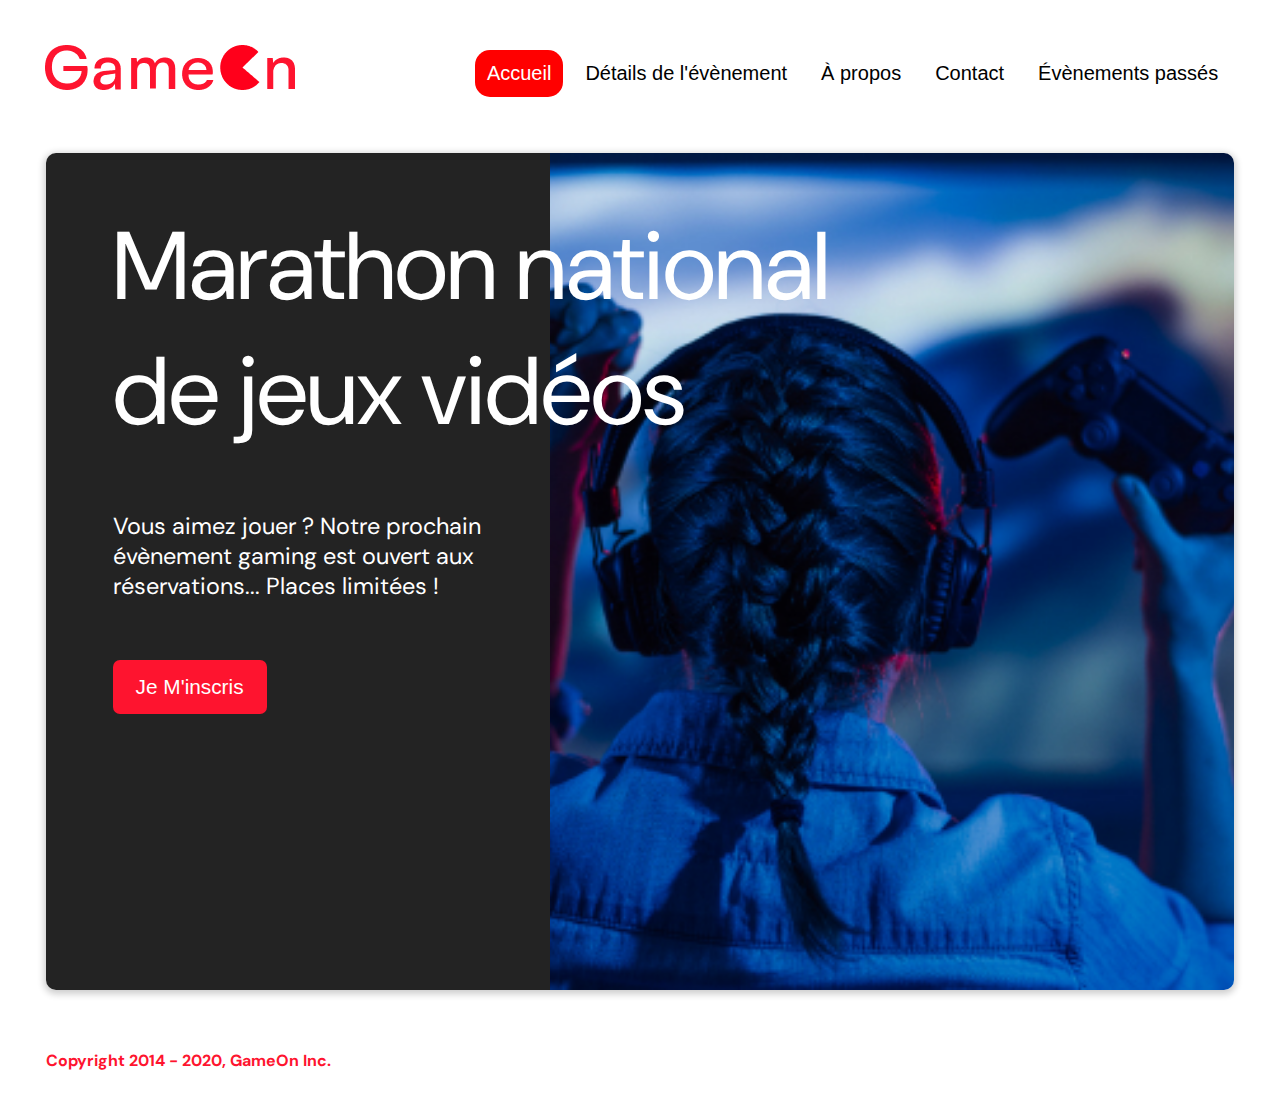
<file: index.html>
<!DOCTYPE html>
<html lang="en">
  <head>
    <meta charset="utf-8" />
    <title>Reservation</title>
    <meta name="viewport" content="width=device-width,initial-scale=1" />
    <link rel="stylesheet" href="modal.css" />
    <link rel="stylesheet" href="https://cdnjs.cloudflare.com/ajax/libs/font-awesome/4.7.0/css/font-awesome.min.css">
    <link
      href="https://fonts.googleapis.com/css?family=DM+Sans"
      rel="stylesheet"
    />
  </head>
  <body>
    <div class="wrapper">
    <header class="topnav" id="myTopnav">
      <div class="header-logo">
        <img alt="logo" src="Logo.png" width="auto" height="auto" />
      </div>
      <nav class="main-navbar">
        <a href="#" class="active"><span>Accueil</span></a>
        <a href="#"><span>Détails de l'évènement</span></a>
        <a href="#"><span>À propos</span></a>
        <a href="#"><span>Contact</span></a>
        <a href="#"><span>Évènements passés</span></a>
        <a href="javascript:void(0);" class="icon" onclick="editNav()"><i class="fa fa-bars"></i></a>
      </nav>
    </header>
    <main>
      <div class="hero-section">
        <div class="hero-content">
          <h1 class="hero-headline">Marathon national<br>de jeux vidéos</h1>
          <p class="hero-text">
            Vous aimez jouer ? Notre prochain évènement gaming est ouvert aux réservations... Places limitées !</p>
          <button class="btn-signup-desktop modal-btn">je m'inscris</button>
        </div>
        <div class="hero-img">
          <img src="./bg_img.jpg" alt="img" />
        </div>
        <button class="btn-signup modal-btn">je m'inscris</button>

      </div>

      <div class="bground">
        <div class="content">
          <span class="close"></span>
          <div class="modal-body">
            
            <form class="reservation-form" action="index.html" method="get">
              <div class="formData">
                <label for="first">Prénom</label><br>
                <input class="text-control" type="text" name="first" id="first" minlength="2"/><br>
                <div class="first-name-error-message hidden">Veuillez entrer 2 caractères ou plus pour le champ du prénom.</div>
                </div>
              
              <div class="formData">
                <label for="last">Nom</label><br>
                <input class="text-control" type="text" name="last" id="last" minlength="2"/><br>
                <div class="last-name-error-message hidden">Veuillez entrer 2 caractères ou plus pour le champ du nom.</div>
              </div>
              
              <div class="formData">
                <label for="email">E-mail</label><br>
                <input class="text-control"  name="email" id="email"/><br>
                <div class="email-error-message hidden">Veuillez saisir une adresse email valide</div>
              </div>    
                  
              <div class="formData">
                <label for="birthdate">Date de naissance</label><br>
                <input class="text-control" type="date" name="birthdate" id="birthdate"/><br>
                <div class="error-message-birthdate hidden">Veuillez entrer votre date de naissance</div>
              </div>
              
              <div class="formData">
                <label for="quantity">À combien de tournois GameOn avez-vous déjà participé ?</label><br>
                <input type="number" class="text-control" name="quantity" id="quantity">
                <div class="number-error-message hidden">Veuillez entrer un nombre</div>
              </div>
              
              <p class="text-label">Quelles villes ?</p>
              
              <div class="formData citiesLocation">
                <input class="checkbox-input" type="radio" name="location" value="New York" id="location1"/>
                <label class="checkbox-label" for="location1"><span class="checkbox-icon"></span>New York</label>

                <input class="checkbox-input" type="radio" name="location" value="San Francisco" id="location2"/>
                <label class="checkbox-label" for="location2"><span class="checkbox-icon"></span>San Francisco</label>

                <input class="checkbox-input" type="radio" name="location" value="Seattle" id="location3"/>
                <label class="checkbox-label" for="location3"><span class="checkbox-icon"></span>Seattle</label>

                <input class="checkbox-input" type="radio" name="location" value="Chicago" id="location4"/>
                <label class="checkbox-label" for="location4"><span class="checkbox-icon"></span>Chicago</label>

                <input class="checkbox-input" type="radio" name="location" value="Boston" id="location5"/>
                <label class="checkbox-label" for="location5"><span class="checkbox-icon"></span>Boston</label>

                <input class="checkbox-input" type="radio" name="location" value="Portland" id="location6"/>
                <label class="checkbox-label" for="location6"><span class="checkbox-icon"></span>Portland</label>
                <div class="citiesLocation-error-message hidden">Veuillez sélectionner une ville</div>
              </div>


              <div class="formData">
                <input class="checkbox-input" type="checkbox" name="conditions" id="checkbox1"/>
                <label class="checkbox2-label" for="checkbox1" >
                <span class="checkbox-icon"></span>J'ai lu et accepté les conditions d'utilisation.</label><br>
                <div class="error-message-conditions hidden">Veuillez accepter les conditions d'utilisation</div>
                
                <input class="checkbox-input" type="checkbox" name="event" id="checkbox2" />
                <label class="checkbox2-label" for="checkbox2">
                <span class="checkbox-icon"></span>Je Je souhaite être prévenu des prochains évènements.</label><br>
              </div>
              
              <input class="btn-submit"  type="submit" value="C'est parti"/>
              
            </form>
            <div class="success-message">
              <div class= "message-validation">
                <p>Merci !</p>
                <p>Votre formulaire a bien été envoyé</p>
              </div>
              <button class="btn-close">Fermer</button>
            </div>
          </div>
        </div>
      </div>
      
     
      
    </main>
    <footer>
      <p class="copyrights">
        Copyright 2014 - 2020, GameOn Inc.
      </p>
    </footer>
    <script src="modal.js"></script>
  </div>
  </body>
</html>
</file>
<file: modal.css>
:root {
  --font-default: "DM Sans", Arial, Helvetica, sans-serif;
  --font-slab: var(--font-default);
  --modal-duration: 0.8s;
}
* {
  box-sizing: border-box;
  margin: 0;
  padding: 0;
}
/* Landing Page */

body {
  margin: 0;
  display: flex;
  flex-direction: column;
  font-family: var(--font-default);
  font-size: 18px;
  max-width: 1300px;
  margin: 0 auto;
}

p {
  margin-bottom: 0;
  padding: 0.5vw;
}

img {
  padding-right: 1rem;
}

.hidden {
  display: none;
}

.topnav {
  overflow: hidden;
  margin: 3.5%;
}
.header-logo {
    float: left;
}

.main-navbar {
    display: flex;
    justify-content: flex-end;
    flex-wrap: wrap;
}

.topnav a {
  float: left;
  display: block;
  color: #000000;
  text-align: center;
  padding: 12px 12px;
  margin: 5px;
  text-decoration: none;
  font-size: 20px;
  font-family: Roboto, sans-serif;
}

.topnav a.icon {
  display: none;
}

.topnav a:hover {
  background-color: #ff0000;
  color: #ffffff;
  border-radius: 15px;
}

.topnav a.active {
  background-color: #ff0000;
  color: #ffffff;
  border-radius: 15px;
}


@media screen and (max-width: 768px) {
  .main-navbar {
    flex-direction: column;
    flex-wrap: nowrap;
  }
  .topnav a {display: none;}
  .topnav a.icon {
    display: flex;
    align-self: flex-end;
    display: block;
    color: #fe142f;
  }
  .topnav.responsive {position: relative;}
  .topnav.responsive .icon {
    position: absolute;
    right: 0;
    top: 0;
  } 
  .topnav.responsive a {
    float: none;
    display: block;
    text-align: left;
  }
  .header-logo img {
    width: 30vw;
    margin-top: 15px;
    margin-left: 20px;
  }
  .btn-signup-desktop {
    display: none;
    outline: none;
    text-transform: capitalize;
    font-size: 1.3rem;
    padding: 15px 23px;
    margin: 0;
    margin-top: 59px;
  }
}

 @media screen and (max-width: 540px) {
  .topnav a {display: none;}
  .topnav a.icon {
    margin-top: 0px;
    color: #fe142f;
  }
  .hero-headline {
    font-size: 2.5rem;
  } 
}

main {
  font-size: 130%;
  font-weight: bolder;
  color: black;
  padding-top: 0.5vw;
  padding-left: 2vw;
  padding-right: 2vw;
  margin: 1px 20px 15px;
  border-radius: 2rem;
  text-align: justify;
}

.modal-body
.modal-btn {
  font-size: 145%;
  background: #fe142f;
  display: flex;
  margin: auto;
  padding: 2em;
  color: #fff;
  padding: 0.75rem 2.5rem;
  border-radius: 1rem;
  cursor: pointer;
}

.modal-btn:hover {
  background: #3876ac;
}

.footer {
  margin: 20px;
  padding: 10px;
  font-family: var(--font-slab);
}

/* Modal form */

.button {
  background: #fe142f;
  margin-top: 0.5em;
  padding: 1em;
  color: #fff;
  border-radius: 15px;
  cursor: pointer;
  font-size: 16px;
}

.button:hover {
  background: #3876ac;
}

.smFont {
  font-size: 16px;
}

.bground {
  display: none;
  position: fixed;
  z-index: 1;
  left: 0;
  top: 0;
  height: 100%;
  width: 100%;
  overflow: auto;
  background-color: rgba(26, 39, 156, 0.4);
}

.content {
  margin: 5% auto;
  width: 100%;
  max-width: 500px;
  animation-name: modalopen;
  animation-duration: var(--modal-duration);
  background: #232323;
  border-radius: 10px;
  overflow: hidden;
  position: relative;
  color: #fff;
  padding-top: 10px;
}

.reservation-form {
 display: block;
}

.success-message {
  display: flex;
  flex-direction: column;
  justify-content: center;
  height: 70vh;
}

.message-validation {
  font-size: 2rem;
  padding-top: 3rem;
  text-align: center;
  width: 75%;
  margin: auto;
}

.modal-body {
  padding: 15px 8%;
  margin: 15px auto;
}

label {
  font-family: var(--font-default);
  font-size: 17px;
  font-weight: normal;
  display: inline-block;
  margin-bottom: 11px;
}
input {
  padding: 8px;
  border: 0.8px solid #ccc;
  outline: none;
}
.text-control {
  margin: 0;
  padding: 8px;
  width: 100%;
  border-radius: 8px;
  font-size: 20px;
  height: 48px;
}

#birthdate {
  margin-bottom: 13px;
}

/* Form error message */
.formData[data-error]::after {
  content: attr(data-error);
  font-size: 0.4em;
  color: #e54858;
  display: block;
  margin-top: 7px;
  margin-bottom: 7px;
  text-align: right;
  line-height: 0.3;
  opacity: 0;
  transition: 0.3s;
}

/* .formData[data-error-visible="true"]::after {
  opacity: 1;
}
.formData[data-error-visible="true"] .text-control {
  border: 2px solid #e54858;
} */

.first-name-error-message, .last-name-error-message, .number-error-message,
.email-error-message, .error-message-birthdate, .citiesLocation-error-message, .error-message-conditions {
  font-size: 0.4em;
  color: #e54858;
  margin-top: 7px;
  margin-bottom: 7px;
  text-align: right;
  transition: 0.3s;
}
/* 
input[data-error]::after {
    content: attr(data-error);
    font-size: 0.4em;
    color: red;
} */

.checkbox-label,
.checkbox2-label {
  position: relative;
  margin-left: 36px;
  font-size: 12px;
  font-weight: normal;
}
.checkbox-label .checkbox-icon,
.checkbox2-label .checkbox-icon {
  display: block;
  width: 20px;
  height: 20px;
  border: 2px solid #279e7a;
  border-radius: 50%;
  text-indent: 29px;
  white-space: nowrap;
  position: absolute;
  left: -30px;
  top: -1px;
  transition: 0.3s;
}
.checkbox-label .checkbox-icon::after,
.checkbox2-label .checkbox-icon::after {
  content: "";
  width: 13px;
  height: 13px;
  background-color: #279e7a;
  border-radius: 50%;
  text-indent: 29px;
  white-space: nowrap;
  position: absolute;
  left: 50%;
  top: 50%;
  transform: translate(-50%, -50%);
  transition: 0.3s;
  opacity: 0;
}
.checkbox-input {
  display: none;
}
.checkbox-input:checked + .checkbox-label .checkbox-icon::after,
.checkbox-input:checked + .checkbox2-label .checkbox-icon::after {
  opacity: 1;
}
.checkbox-input:checked + .checkbox2-label .checkbox-icon {
  background: #279e7a;
}
.checkbox2-label .checkbox-icon {
  border-radius: 4px;
  border: 0;
  background: #c4c4c4;
}
.checkbox2-label .checkbox-icon::after {
  width: 7px;
  height: 4px;
  border-radius: 2px;
  background: transparent;
  border: 2px solid transparent;
  border-bottom-color: #fff;
  border-left-color: #fff;
  transform: rotate(-55deg);
  left: 21%;
  top: 19%;
}
.close {
  position: absolute;
  right: 15px;
  top: 15px;
  width: 32px;
  height: 32px;
  opacity: 1;
  cursor: pointer;
  transform: scale(0.7);
}
.close:before,
.close:after {
  position: absolute;
  left: 15px;
  content: " ";
  height: 33px;
  width: 3px;
  background-color: #fff;
}
.close:before {
  transform: rotate(45deg);
}
.close:after {
  transform: rotate(-45deg);
}

/* buttons */
.btn-submit,
.btn-signup,
.btn-close {
  background: #fe142f;
  display: block;
  margin: 0 auto;
  border-radius: 7px;
  font-size: 1rem;
  padding: 12px 82px;
  color: #fff;
  cursor: pointer;
  border: 0;
}

.btn-signup-desktop {
  outline: none;
  text-transform: capitalize;
  font-size: 1.3rem;
  padding: 15px 23px;
  margin: 0;
  margin-top: 59px;
  border-radius: 7px;
  background: #fe142f;
  color: #fff;
  cursor: pointer;
  border: 0;
}

.btn-close {
  margin-top: auto;
  align-self: center;
}
  

/* custom select styles */
.custom-select {
  position: relative;
  font-family: Arial;
  font-size: 1.1rem;
  font-weight: normal;
}

.custom-select select {
  display: none;
}
.select-selected {
  background-color: #fff;
}

/* Style the arrow inside the select element: */
.select-selected:after {
  position: absolute;
  content: "";
  top: 10px;
  right: 13px;
  width: 11px;
  height: 11px;
  border: 3px solid transparent;
  border-bottom-color: #f00;
  border-left-color: #f00;
  transform: rotate(-48deg);
  border-radius: 5px 0 5px 0;
}

/* Point the arrow upwards when the select box is open (active): */
.select-selected.select-arrow-active:after {
  transform: rotate(135deg);
  top: 13px;
}

.select-items div,
.select-selected {
  color: #000;
  padding: 11px 16px;
  border: 1px solid transparent;
  border-color: transparent transparent rgba(0, 0, 0, 0.1) transparent;
  cursor: pointer;
  border-radius: 8px;
  height: 48px;
}

/* Style items (options): */
.select-items {
  position: absolute;
  background-color: #fff;
  top: 89%;
  left: 0;
  right: 0;
  z-index: 99;
}

/* Hide the items when the select box is closed: */

.select-hide {
  display: none;
}

.select-items div:hover,
.same-as-selected {
  background-color: rgba(0, 0, 0, 0.1);
}
/* custom select end */
.text-label {
  font-weight: normal;
  font-size: 16px;
}
.hero-section {
  min-height: 93vh;
  border-radius: 10px;
  display: grid;
  grid-template-columns: repeat(12, 1fr);
  overflow: hidden;
  box-shadow: 0 2px 7px 2px rgba(0, 0, 0, 0.2);
  margin-bottom: 10px;
}
.hero-content {
  padding: 51px 67px;
  grid-column: span 4;
  background: #232323;
  color: #fff;
  position: relative;
  text-align: left;
  min-width: 424px;
}
.hero-content::after {
  content: "";
  width: 100%;
  height: 100%;
  background: #232323;
  position: absolute;
  right: -80px;
  top: 0;
}
.hero-content > * {
  position: relative;
  z-index: 1;
}
.hero-headline {
  font-size: 6rem;
  font-weight: normal;
  white-space: nowrap;
}
.hero-text {
  width: 146%;
  font-weight: normal;
  margin-top: 57px;
  padding: 0;
}
.btn-signup {
  outline: none;
  text-transform: capitalize;
  font-size: 1.3rem;
  padding: 15px 23px;
  margin: 0;
  margin-top: 59px;
}
.hero-img {
  grid-column: span 8;
}
.hero-img img {
  width: 100%;
  height: 100%;
  object-fit: cover;
  display: block;
  padding: 0;
}
.copyrights {
  color: #fe142f;
  padding: 0;
  font-size: 1rem;
  margin: 60px 0 30px;
  font-weight: bolder;
}
.hero-section > .btn-signup {
  display: none;
}
footer {
  padding-left: 2vw;
  padding-right: 2vw;
  margin: 0 20px;
}
@media screen and (max-width: 800px) {
  .hero-section {
    display: block;
    box-shadow: unset;
  }
  .hero-content {
    background: #fff;
    color: #000;
    padding: 0px;
    line-height: 1.2;
  }
  .hero-content::after {
    content: unset;
  }

  .hero-headline {
    font-size: 4.5rem;
    white-space: normal;
  }
  .hero-text {
    width: unset;
    font-size: 1.5rem;
  }
  .hero-img img {
    border-radius: 10px;
    margin-top: 40px;
  }
  .hero-section > .btn-signup {
    display: block;
    margin: 32px auto 10px;
    padding: 12px 35px;
  }
  .copyrights {
    margin-top: 50px;
    text-align: center;
  }
}

@keyframes modalopen {
  from {
    opacity: 0;
    transform: translateY(-150px);
  }
  to {
    opacity: 1;
  }
}
</file>
